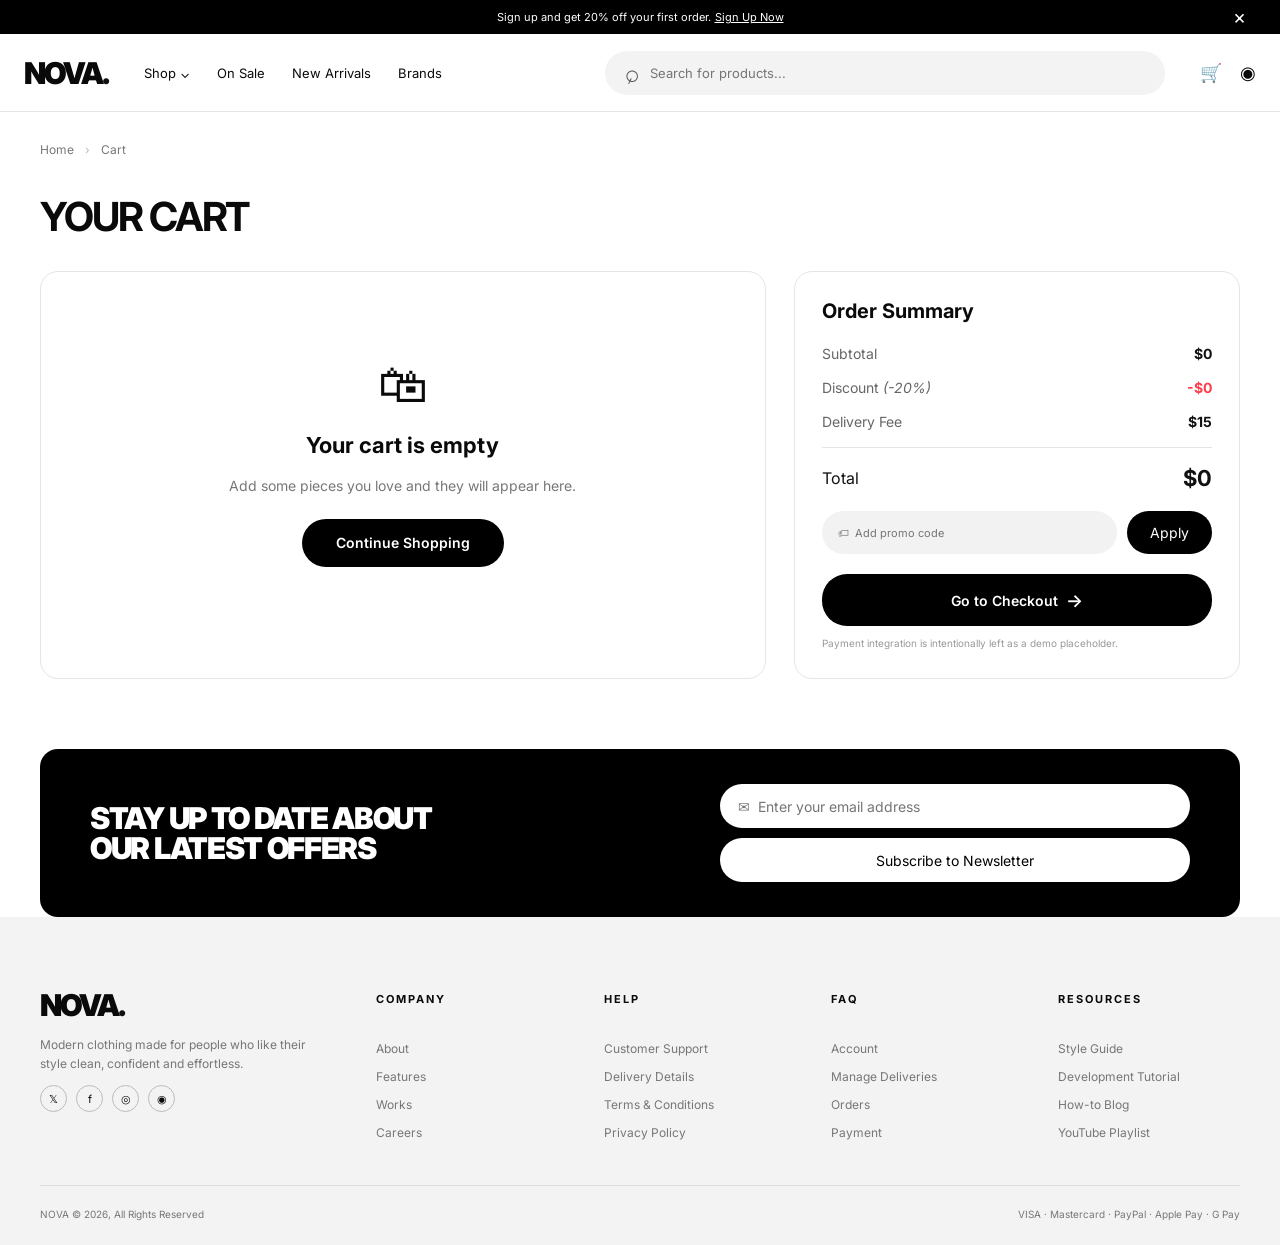
<file: cart.html>
<!DOCTYPE html>
<html lang="en"><head><meta charset="UTF-8"><meta name="viewport" content="width=device-width, initial-scale=1.0"><title>Your Cart — NOVA</title><link rel="preconnect" href="https://fonts.googleapis.com"><link rel="preconnect" href="https://fonts.gstatic.com" crossorigin><link href="https://fonts.googleapis.com/css2?family=Inter:wght@400;500;600;700;800;900&display=swap" rel="stylesheet"><link rel="stylesheet" href="style.css"></head>
<body>
<div class="promo">Sign up and get 20% off your first order. <a href="index.html#newsletter">Sign Up Now</a><button class="promo-close">×</button></div>
<header class="site-header"><a class="logo" href="index.html">NOVA<span>.</span></a><nav class="desktop-nav"><a href="shop.html">Shop <span>⌄</span></a><a href="shop.html?sort=sale">On Sale</a><a href="shop.html?sort=new">New Arrivals</a><a href="shop.html?category=brands">Brands</a></nav><div class="search-box"><span>⌕</span><input id="globalSearch" placeholder="Search for products..."></div><div class="header-actions"><a href="cart.html" class="active">🛒</a><a href="index.html#account">◉</a><button class="hamburger" id="hamburger"><i></i><i></i><i></i></button></div></header>
<div class="mobile-menu" id="mobileMenu"><a href="shop.html">Shop</a><a href="shop.html?sort=sale">On Sale</a><a href="shop.html?sort=new">New Arrivals</a><a href="shop.html?category=brands">Brands</a><a href="cart.html">Cart</a></div>
<main class="container cart-page"><div class="breadcrumbs">Home <span>›</span> Cart</div><h1>YOUR CART</h1><div class="cart-layout"><section class="cart-list" id="cartList"></section><aside class="summary"><h2>Order Summary</h2><div class="summary-line"><span>Subtotal</span><strong id="subtotal">$0</strong></div><div class="summary-line discount-line"><span>Discount <em id="discountPercent">(-20%)</em></span><strong id="discount">-$0</strong></div><div class="summary-line"><span>Delivery Fee</span><strong id="delivery">$15</strong></div><hr><div class="summary-total"><span>Total</span><strong id="total">$0</strong></div><div class="promo-code"><input id="promoCode" placeholder="🏷  Add promo code"><button id="applyPromo">Apply</button></div><button class="btn dark full checkout" id="checkout">Go to Checkout <span>→</span></button><p class="payment-note">Payment integration is intentionally left as a demo placeholder.</p></aside></div></main>
<section class="newsletter container" id="newsletter"><h2>STAY UP TO DATE ABOUT<br>OUR LATEST OFFERS</h2><form id="newsletterForm"><input type="email" required placeholder="✉  Enter your email address"><button>Subscribe to Newsletter</button></form></section><footer class="footer"><div class="container footer-grid"><div class="footer-brand"><a class="logo" href="index.html">NOVA<span>.</span></a><p>Modern clothing made for people who like their style clean, confident and effortless.</p><div class="socials"><a href="#">𝕏</a><a href="#">f</a><a href="#">◎</a><a href="#">◉</a></div></div><div><h4>COMPANY</h4><a href="#">About</a><a href="#">Features</a><a href="#">Works</a><a href="#">Careers</a></div><div><h4>HELP</h4><a href="#">Customer Support</a><a href="#">Delivery Details</a><a href="#">Terms & Conditions</a><a href="#">Privacy Policy</a></div><div><h4>FAQ</h4><a href="#">Account</a><a href="#">Manage Deliveries</a><a href="#">Orders</a><a href="#">Payment</a></div><div><h4>RESOURCES</h4><a href="#">Style Guide</a><a href="#">Development Tutorial</a><a href="#">How-to Blog</a><a href="#">YouTube Playlist</a></div></div><div class="container footer-bottom"><span>NOVA © 2026, All Rights Reserved</span><span>VISA · Mastercard · PayPal · Apple Pay · G Pay</span></div></footer><div class="toast" id="toast"></div><script src="script.js"></script><script src="cart.js"></script></body></html>
</file>
<file: style.css>
:root {
    --black: #000;
    --white: #fff;
    --bg: #fff;
    --soft: #f5f5f5;
    --line: #e5e5e5;
    --muted: #6b6b6b;
    --yellow: #f7c944;
    --red: #ff5a67;
    --max: 1710px
}

* {
    box-sizing: border-box
}

html {
    scroll-behavior: smooth
}

body {
    margin: 0;
    font-family: Inter, Arial, sans-serif;
    color: #0a0a0a;
    background: #fff;
    font-size: 14px
}

a {
    text-decoration: none;
    color: inherit
}

button,
input,
select {
    font: inherit
}

button {
    cursor: pointer;
    border: 0;
    background: none
}

.container {
    /* width: min(var(--max), calc(100% - 80px)); */
    width: min(var(--max), calc(100% - 80px));
    margin: auto
}

.promo {
    height: 34px;
    background: #000;
    color: #fff;
    display: flex;
    align-items: center;
    justify-content: center;
    font-size: 11px;
    position: relative
}

.promo a {
    text-decoration: underline;
    margin-left: 4px
}

.promo-close {
    position: absolute;
    right: 28px;
    color: #fff;
    font-size: 20px
}

.site-header {
    height: 78px;
    border-bottom: 1px solid var(--line);
    display: flex;
    align-items: center;
    gap: 35px;
    padding: 0 max(24px, calc((100% - 1280px)/2));
    background: #fff;
    position: sticky;
    top: 0;
    z-index: 50
}

.logo {
    font-weight: 900;
    font-size: 30px;
    letter-spacing: -1.7px;
    white-space: nowrap
}

.logo span {
    color: #111
}

.desktop-nav {
    display: flex;
    gap: 27px;
    align-items: center
}

.desktop-nav a {
    font-size: 13px
}

.desktop-nav a:hover,
.desktop-nav .active {
    font-weight: 700
}

.desktop-nav span {
    font-size: 13px
}

.search-box {
    height: 44px;
    background: #f3f3f3;
    border-radius: 24px;
    display: flex;
    align-items: center;
    gap: 10px;
    padding: 0 18px;
    flex: 1;
    max-width: 560px;
    margin-left: auto
}

.search-box span {
    font-size: 25px;
    transform: rotate(-20deg);
    color: #555
}

.search-box input {
    border: 0;
    outline: 0;
    background: transparent;
    width: 100%;
    font-size: 13px
}

.header-actions {
    display: flex;
    align-items: center;
    gap: 18px;
    font-size: 18px
}

.header-actions a {
    line-height: 1
}

.hamburger {
    display: none;
    width: 34px;
    height: 34px
}

.hamburger i {
    display: block;
    width: 20px;
    height: 2px;
    background: #111;
    margin: 4px auto
}

.mobile-menu {
    display: none
}

.hero {
    min-height: 620px;
    background: #f4f2f3;
    display: grid;
    grid-template-columns: 1fr 1fr;
    overflow: hidden
}

.hero-copy {
    padding: 82px 40px 55px 70px;
    display: flex;
    flex-direction: column;
    align-items: flex-start
}

.eyebrow {
    font-size: 11px;
    font-weight: 700;
    letter-spacing: 1.7px;
    color: #555;
    margin: 0 0 16px
}

.hero h1 {
    font-size: 65px;
    line-height: .93;
    letter-spacing: -4px;
    margin: 0 0 22px;
    font-weight: 900
}

.hero h1 span {
    display: inline-block
}

.hero-text {
    max-width: 480px;
    line-height: 1.7;
    color: #666;
    margin: 0 0 26px
}

.btn {
    display: inline-flex;
    justify-content: center;
    align-items: center;
    min-height: 48px;
    border-radius: 25px;
    padding: 0 34px;
    font-weight: 600
}

.btn.dark {
    background: #000;
    color: #fff
}

.btn.light {
    background: #fff;
    border: 1px solid var(--line)
}

.btn.full {
    width: 100%
}

.stats {
    display: flex;
    gap: 35px;
    margin-top: auto;
    padding-top: 35px
}

.stats div {
    display: flex;
    flex-direction: column;
    gap: 6px
}

.stats strong {
    font-size: 27px
}

.stats span {
    font-size: 10px;
    color: #777
}

.hero-image {
    min-height: 620px
}

.hero-image img {
    width: 100%;
    height: 100%;
    object-fit: cover;
    object-position: center
}

.brand-strip {
    background: #000;
    color: #fff
}

.brands {
    height: 92px;
    display: flex;
    align-items: center;
    justify-content: space-around;
    font-size: 24px;
    letter-spacing: -1px
}

.brands b:last-child {
    font-weight: 500
}

.section {
    padding-top: 78px;
    padding-bottom: 78px
}

.section-heading {
    display: flex;
    align-items: center;
    justify-content: space-between;
    margin-bottom: 35px
}

.section-heading h2,
.styles-section>h2 {
    font-size: 31px;
    letter-spacing: -1.5px;
    margin: 0;
    font-weight: 900
}

.section-heading>a {
    border: 1px solid var(--line);
    padding: 11px 22px;
    border-radius: 22px;
    font-size: 12px
}

.product-grid {
    display: grid;
    gap: 18px
}

.product-grid.four {
    grid-template-columns: repeat(4, 1fr)
}

.product-grid.three {
    grid-template-columns: repeat(3, 1fr)
}

.product-card {
    min-width: 0
}

.product-image {
    display: block;
    background: #f3f3f3;
    border-radius: 14px;
    overflow: hidden;
    aspect-ratio: 1/1.13;
    margin-bottom: 12px
}

.product-image img {
    width: 100%;
    height: 100%;
    object-fit: cover;
    mix-blend-mode: multiply
}

.product-name {
    display: block;
    font-weight: 700;
    font-size: 14px;
    margin-bottom: 5px
}

.rating {
    color: var(--yellow);
    font-size: 15px;
    letter-spacing: 1px
}

.rating small {
    color: #555;
    font-size: 10px;
    letter-spacing: 0;
    margin-left: 5px
}

.price {
    font-weight: 800;
    font-size: 17px;
    margin-top: 5px
}

.price del {
    color: #999;
    font-weight: 500;
    margin-left: 5px
}

.sale {
    display: inline-block;
    background: #ffe5e8;
    color: #ff5260;
    font-size: 10px;
    border-radius: 10px;
    padding: 4px 7px;
    margin-left: 6px;
    font-weight: 600
}

.border-top {
    border-top: 1px solid var(--line)
}

.styles-section {
    background: #f5f5f5;
    border-radius: 26px;
    padding: 50px
}

.styles-section>h2 {
    text-align: center;
    margin-bottom: 32px
}

.style-grid {
    display: grid;
    grid-template-columns: 1fr 1.7fr;
    gap: 15px
}

.style-card {
    height: 245px;
    border-radius: 15px;
    overflow: hidden;
    position: relative;
    background: #ddd
}

.style-card.wide {
    height: 245px
}

.style-card img {
    width: 100%;
    height: 100%;
    object-fit: cover
}

.style-card span {
    position: absolute;
    top: 22px;
    left: 24px;
    font-size: 22px;
    font-weight: 800
}

.reviews-section {
    padding-bottom: 55px
}

.slider-arrows {
    display: flex;
    gap: 5px
}

.slider-arrows button {
    font-size: 22px;
    padding: 5px
}

.reviews {
    display: grid;
    grid-template-columns: repeat(3, 1fr);
    gap: 18px;
    overflow: hidden
}

.review {
    border: 1px solid var(--line);
    border-radius: 16px;
    padding: 24px;
    min-height: 190px
}

.review h3 {
    font-size: 14px;
    margin: 10px 0
}

.review h3 b {
    display: inline-flex;
    background: #17a558;
    color: #fff;
    width: 15px;
    height: 15px;
    border-radius: 50%;
    align-items: center;
    justify-content: center;
    font-size: 9px
}

.review p {
    color: #666;
    line-height: 1.65;
    margin: 0;
    font-size: 12px
}

.newsletter {
    background: #000;
    color: #fff;
    border-radius: 18px;
    padding: 35px 50px;
    display: flex;
    align-items: center;
    justify-content: space-between;
    gap: 40px;
    margin-bottom: 0
}

.newsletter h2 {
    font-size: 30px;
    line-height: 1;
    letter-spacing: -1.3px;
    margin: 0;
    font-weight: 900
}

.newsletter form {
    width: min(470px, 100%);
    display: grid;
    gap: 10px
}

.newsletter input,
.newsletter button {
    height: 44px;
    border: 0;
    border-radius: 23px;
    padding: 0 18px
}

.newsletter button {
    background: #fff;
    color: #000
}

.newsletter input {
    outline: 0
}

.footer {
    background: #f3f3f3;
    margin-top: 0;
    padding: 70px 0 25px
}

.footer-grid {
    display: grid;
    grid-template-columns: 1.6fr repeat(4, 1fr);
    gap: 45px
}

.footer-brand p {
    color: #777;
    line-height: 1.6;
    max-width: 270px;
    font-size: 12px
}

.footer h4 {
    font-size: 11px;
    letter-spacing: 2px;
    margin: 5px 0 22px
}

.footer-grid>div:not(.footer-brand) {
    display: flex;
    flex-direction: column;
    gap: 13px
}

.footer-grid>div:not(.footer-brand) a {
    color: #777;
    font-size: 12px
}

.socials {
    display: flex;
    gap: 9px
}

.socials a {
    width: 27px;
    height: 27px;
    border: 1px solid #bbb;
    border-radius: 50%;
    display: flex;
    align-items: center;
    justify-content: center;
    font-size: 11px
}

.footer-bottom {
    border-top: 1px solid #ddd;
    margin-top: 45px;
    padding-top: 22px;
    display: flex;
    justify-content: space-between;
    color: #777;
    font-size: 10px
}

.toast {
    position: fixed;
    right: 25px;
    bottom: 25px;
    background: #000;
    color: #fff;
    padding: 13px 18px;
    border-radius: 10px;
    opacity: 0;
    transform: translateY(15px);
    transition: .25s;
    z-index: 100
}

.toast.show {
    opacity: 1;
    transform: translateY(0)
}

.breadcrumbs {
    color: #777;
    font-size: 12px;
    padding: 30px 0
}

.breadcrumbs span {
    padding: 0 8px;
    color: #bbb
}

.shop-page {
    padding-bottom: 75px
}

.shop-layout {
    display: grid;
    grid-template-columns: 245px 1fr;
    gap: 50px
}

.filters {
    border: 1px solid var(--line);
    border-radius: 17px;
    padding: 24px;
    height: max-content;
    position: sticky;
    top: 105px
}

.filter-title {
    display: flex;
    align-items: center;
    justify-content: space-between;
    border-bottom: 1px solid var(--line);
    padding-bottom: 18px
}

.filter-title h3 {
    margin: 0;
    font-size: 18px
}

.filter-title button {
    font-size: 11px;
    color: #777
}

.filter-group {
    padding: 22px 0;
    border-bottom: 1px solid var(--line);
    display: flex;
    flex-direction: column;
    gap: 12px
}

.filter-group h4 {
    margin: 0 0 3px;
    font-size: 13px
}

.filter-group label {
    font-size: 12px;
    color: #666
}

.filter-group input[type=checkbox] {
    accent-color: #000
}

.price-row {
    display: flex;
    align-items: center;
    gap: 8px
}

.price-row input {
    width: 80px;
    border: 1px solid var(--line);
    border-radius: 7px;
    padding: 8px;
    font-size: 11px
}

.chips {
    display: flex;
    gap: 7px;
    flex-wrap: wrap
}

.chips button {
    padding: 8px 12px;
    background: #f2f2f2;
    border-radius: 18px;
    font-size: 11px
}

.chips button.active {
    background: #000;
    color: #fff
}

.shop-results {
    min-width: 0
}

.shop-head {
    display: flex;
    justify-content: space-between;
    align-items: flex-end;
    margin-bottom: 28px
}

.shop-head h1 {
    font-size: 31px;
    margin: 0 0 5px;
    letter-spacing: -1.5px
}

.shop-head p {
    color: #777;
    margin: 0;
    font-size: 11px
}

.sort {
    font-size: 11px;
    color: #777
}

.sort select {
    border: 0;
    font-weight: 700;
    outline: 0;
    background: #fff
}

.pagination {
    display: flex;
    justify-content: center;
    gap: 7px;
    margin-top: 40px
}

.pagination button {
    width: 35px;
    height: 35px;
    border-radius: 8px
}

.pagination button.active {
    background: #000;
    color: #fff
}

.product-page {
    padding-bottom: 50px
}

.product-main {
    display: grid;
    grid-template-columns: 1.2fr 1fr;
    gap: 60px;
    align-items: start
}

.gallery {
    display: grid;
    grid-template-columns: 85px 1fr;
    gap: 15px
}

.thumbs {
    display: flex;
    flex-direction: column;
    gap: 12px
}

.thumb {
    border: 1px solid transparent;
    border-radius: 12px;
    overflow: hidden;
    padding: 0;
    background: #f4f4f4;
    aspect-ratio: 1
}

.thumb.active {
    border-color: #111
}

.thumb img {
    width: 100%;
    height: 100%;
    object-fit: cover
}

.main-image {
    background: #f4f4f4;
    border-radius: 17px;
    overflow: hidden;
    aspect-ratio: 1/1.12
}

.main-image img {
    width: 100%;
    height: 100%;
    object-fit: cover;
    mix-blend-mode: multiply
}

.product-info h1 {
    font-size: 45px;
    line-height: 1;
    letter-spacing: -2px;
    margin: 8px 0 15px
}

.product-info .price-line {
    display: flex;
    align-items: center;
    gap: 12px;
    margin: 15px 0 20px
}

.price-line strong {
    font-size: 30px
}

.price-line del {
    font-size: 19px;
    color: #999
}

.price-line span {
    background: #ffe5e8;
    color: #ff5360;
    padding: 6px 10px;
    border-radius: 14px;
    font-size: 11px
}

.product-desc {
    color: #666;
    line-height: 1.7;
    font-size: 12px;
    max-width: 650px
}

.product-info hr {
    border: 0;
    border-top: 1px solid var(--line);
    margin: 24px 0
}

.option {
    padding: 0 0 23px;
    border-bottom: 1px solid var(--line);
    margin-bottom: 20px
}

.option>span {
    display: block;
    color: #777;
    font-size: 12px;
    margin-bottom: 12px
}

.color-dots {
    display: flex;
    gap: 10px
}

.color {
    width: 26px;
    height: 26px;
    border-radius: 50%;
    background: var(--c);
    border: 3px solid #fff;
    outline: 1px solid transparent
}

.color.selected {
    outline-color: #000
}

.size-buttons {
    display: flex;
    gap: 8px
}

.size {
    background: #f1f1f1;
    padding: 10px 18px;
    border-radius: 20px;
    font-size: 11px
}

.size.selected {
    background: #000;
    color: #fff
}

.buy-row {
    display: flex;
    gap: 12px
}

.buy-row .btn {
    flex: 1
}

.qty {
    height: 48px;
    background: #f1f1f1;
    border-radius: 25px;
    display: flex;
    align-items: center;
    justify-content: center;
    gap: 22px;
    padding: 0 16px
}

.qty button {
    font-size: 22px
}

.product-tabs {
    display: flex;
    border-bottom: 1px solid var(--line);
    margin-top: 55px
}

.product-tabs button {
    flex: 1;
    padding: 18px 8px;
    color: #777;
    font-size: 12px;
    border-bottom: 2px solid transparent
}

.product-tabs button.active {
    color: #000;
    border-color: #000
}

.reviews-product {
    padding-top: 60px
}

.review-head {
    display: flex;
    justify-content: space-between;
    align-items: center;
    margin-bottom: 25px
}

.review-head h2 {
    font-size: 24px;
    margin: 0
}

.review-head small {
    font-weight: 400;
    color: #777;
    font-size: 12px
}

.review-grid {
    display: grid;
    grid-template-columns: 1fr 1fr;
    gap: 16px
}

.load-more {
    display: block;
    margin: 25px auto 0;
    border: 1px solid var(--line);
    padding: 11px 24px;
    border-radius: 22px
}

.related {
    padding-bottom: 45px
}

.cart-page {
    padding-bottom: 70px
}

.cart-page>h1 {
    font-size: 40px;
    letter-spacing: -2px;
    margin: 5px 0 30px
}

.cart-layout {
    display: grid;
    grid-template-columns: 1.3fr .8fr;
    gap: 28px
}

.cart-list {
    border: 1px solid var(--line);
    border-radius: 18px;
    padding: 22px
}

.cart-item {
    display: grid;
    grid-template-columns: 110px 1fr auto;
    gap: 18px;
    align-items: center;
    padding: 0 0 20px;
    margin-bottom: 20px;
    border-bottom: 1px solid var(--line);
    position: relative
}

.cart-item:last-child {
    margin-bottom: 0;
    padding-bottom: 0;
    border: 0
}

.cart-img {
    width: 110px;
    height: 120px;
    background: #f4f4f4;
    border-radius: 12px;
    overflow: hidden
}

.cart-img img {
    width: 100%;
    height: 100%;
    object-fit: cover;
    mix-blend-mode: multiply
}

.cart-info h3 {
    font-size: 16px;
    margin: 0 0 7px
}

.cart-info p {
    font-size: 11px;
    color: #777;
    margin: 3px 0
}

.cart-info strong {
    font-size: 19px;
    display: block;
    margin-top: 10px
}

.cart-item .qty {
    grid-column: 3;
    grid-row: 1;
    align-self: end;
    height: 38px;
    gap: 15px
}

.remove {
    position: absolute;
    right: 5px;
    top: 0;
    color: #ff424f;
    font-size: 18px
}

.summary {
    border: 1px solid var(--line);
    border-radius: 18px;
    padding: 27px;
    height: max-content
}

.summary h2 {
    font-size: 20px;
    margin: 0 0 22px
}

.summary-line,
.summary-total {
    display: flex;
    justify-content: space-between;
    align-items: center;
    margin: 17px 0;
    color: #666
}

.summary-line strong {
    color: #111
}

.discount-line strong {
    color: #ff3e4d
}

.summary-total {
    font-size: 16px;
    color: #111
}

.summary-total strong {
    font-size: 22px
}

.summary hr {
    border: 0;
    border-top: 1px solid var(--line)
}

.promo-code {
    display: flex;
    gap: 10px;
    margin: 20px 0
}

.promo-code input {
    height: 43px;
    background: #f2f2f2;
    border: 0;
    border-radius: 22px;
    padding: 0 16px;
    flex: 1;
    outline: 0;
    font-size: 11px
}

.promo-code button {
    background: #000;
    color: #fff;
    border-radius: 22px;
    padding: 0 23px
}

.checkout {
    min-height: 52px
}

.checkout span {
    font-size: 18px;
    margin-left: 8px
}

.payment-note {
    font-size: 10px;
    color: #999;
    line-height: 1.5;
    margin-bottom: 0
}

.empty-cart {
    text-align: center;
    padding: 60px 20px
}

.empty-cart>div {
    font-size: 50px
}

.empty-cart h2 {
    font-size: 22px
}

.empty-cart p {
    color: #777;
    margin-bottom: 25px
}

@media(max-width:1050px) {
    .container {
        width: min(var(--max), calc(100% - 40px))
    }

    .desktop-nav {
        display: none
    }

    .hamburger {
        display: block
    }

    .site-header {
        padding: 0 20px;
        gap: 18px
    }

    .search-box {
        max-width: none
    }

    .hero {
        grid-template-columns: 1fr
    }

    .hero-copy {
        padding: 55px 45px
    }

    .hero-image {
        height: 480px;
        min-height: 0
    }

    .stats {
        margin-top: 25px
    }

    .product-grid.four {
        grid-template-columns: repeat(2, 1fr)
    }

    .style-grid {
        grid-template-columns: 1fr 1fr
    }

    .shop-layout {
        grid-template-columns: 1fr
    }

    .filters {
        position: static
    }

    .product-grid.three {
        grid-template-columns: repeat(3, 1fr)
    }

    .product-main {
        grid-template-columns: 1fr 1fr;
        gap: 35px
    }

    .cart-layout {
        grid-template-columns: 1fr
    }

    .footer-grid {
        grid-template-columns: 1.5fr repeat(2, 1fr)
    }

    .footer-grid>div:nth-child(4),
    .footer-grid>div:nth-child(5) {
        margin-top: 20px
    }
}

@media(max-width:700px) {
    body {
        font-size: 13px
    }

    .container {
        width: calc(100% - 32px)
    }

    .promo {
        font-size: 9px;
        height: 31px
    }

    .promo-close {
        right: 9px
    }

    .site-header {
        height: 62px;
        padding: 0 16px
    }

    .logo {
        font-size: 24px
    }

    .search-box {
        order: 3;
        display: none
    }

    .header-actions {
        margin-left: auto;
        gap: 12px
    }

    .header-actions a {
        font-size: 16px
    }

    .mobile-menu {
        display: flex;
        position: fixed;
        top: 93px;
        left: 12px;
        right: 12px;
        background: #fff;
        border: 1px solid var(--line);
        border-radius: 14px;
        box-shadow: 0 15px 35px rgba(0, 0, 0, .15);
        flex-direction: column;
        padding: 8px;
        z-index: 49;
        transform: translateY(-15px);
        opacity: 0;
        pointer-events: none;
        transition: .25s
    }

    .mobile-menu.open {
        transform: translateY(0);
        opacity: 1;
        pointer-events: auto
    }

    .mobile-menu a {
        padding: 14px 15px;
        border-bottom: 1px solid var(--line)
    }

    .mobile-menu a:last-child {
        border-bottom: 0
    }

    .hero {
        width: 100%;
        border-radius: 0;
        min-height: auto
    }

    .hero-copy {
        padding: 50px 20px 30px
    }

    .hero h1 {
        font-size: 43px;
        letter-spacing: -2.5px
    }

    .hero-text {
        font-size: 12px
    }

    .hero-image {
        height: 440px
    }

    .stats {
        gap: 18px;
        flex-wrap: wrap
    }

    .stats strong {
        font-size: 20px
    }

    .stats span {
        font-size: 8px
    }

    .brand-strip {
        overflow: hidden
    }

    .brands {
        height: 65px;
        gap: 30px;
        width: max-content;
        justify-content: flex-start
    }

    .brands b {
        font-size: 16px
    }

    .section {
        padding-top: 48px;
        padding-bottom: 48px
    }

    .section-heading {
        margin-bottom: 24px
    }

    .section-heading h2,
    .styles-section>h2 {
        font-size: 22px
    }

    .section-heading>a {
        font-size: 10px;
        padding: 9px 14px
    }

    .product-grid.four,
    .product-grid.three {
        grid-template-columns: repeat(2, 1fr);
        gap: 14px
    }

    .product-name {
        font-size: 11px
    }

    .rating {
        font-size: 11px
    }

    .price {
        font-size: 14px
    }

    .price del {
        font-size: 11px
    }

    .sale {
        font-size: 8px;
        padding: 3px 5px
    }

    .styles-section {
        padding: 25px 15px;
        border-radius: 18px
    }

    .style-grid {
        grid-template-columns: 1fr 1fr;
        gap: 9px
    }

    .style-card,
    .style-card.wide {
        height: 155px
    }

    .style-card span {
        font-size: 15px;
        top: 12px;
        left: 14px
    }

    .reviews {
        display: flex;
        overflow: hidden
    }

    .review {
        min-width: 82%;
        padding: 18px
    }

    .newsletter {
        width: calc(100% - 32px);
        padding: 30px 22px;
        display: block;
        border-radius: 15px
    }

    .newsletter h2 {
        font-size: 23px;
        margin-bottom: 25px
    }

    .footer {
        padding: 45px 0 20px
    }

    .footer-grid {
        grid-template-columns: 1.3fr 1fr;
        gap: 30px 20px
    }

    .footer-brand {
        grid-column: 1/-1
    }

    .footer-bottom {
        display: block;
        line-height: 2;
        text-align: center
    }

    .footer-bottom span {
        display: block
    }

    .breadcrumbs {
        padding: 20px 0;
        font-size: 10px
    }

    .shop-page {
        padding-bottom: 45px
    }

    .shop-head {
        align-items: flex-start
    }

    .shop-head h1 {
        font-size: 25px
    }

    .sort {
        font-size: 9px
    }

    .filters {
        padding: 15px
    }

    .filter-group {
        padding: 15px 0
    }

    .product-main {
        grid-template-columns: 1fr;
        gap: 25px
    }

    .gallery {
        grid-template-columns: 60px 1fr
    }

    .main-image {
        aspect-ratio: 1/1.12
    }

    .product-info h1 {
        font-size: 31px
    }

    .price-line strong {
        font-size: 25px
    }

    .product-tabs {
        margin-top: 35px
    }

    .review-grid {
        grid-template-columns: 1fr
    }

    .cart-page>h1 {
        font-size: 31px
    }

    .cart-list {
        padding: 14px
    }

    .cart-item {
        grid-template-columns: 80px 1fr auto;
        gap: 12px
    }

    .cart-img {
        width: 80px;
        height: 95px
    }

    .cart-info h3 {
        font-size: 13px
    }

    .cart-info strong {
        font-size: 17px
    }

    .cart-item .qty {
        grid-column: 2/4;
        grid-row: 2;
        justify-self: end;
        margin-top: -10px
    }

    .summary {
        padding: 20px
    }

    .related {
        padding-top: 40px
    }
}

@media(max-width:430px) {
    .hero h1 {
        font-size: 38px
    }

    .hero-image {
        height: 390px
    }

    .product-grid.four,
    .product-grid.three {
        gap: 10px
    }

    .product-image {
        border-radius: 10px
    }

    .section-heading h2 {
        font-size: 20px
    }

    .style-card,
    .style-card.wide {
        height: 135px
    }

    .style-card span {
        font-size: 13px
    }

    .gallery {
        grid-template-columns: 55px 1fr
    }

    .thumbs {
        gap: 8px
    }

    .buy-row {
        gap: 8px
    }

    .qty {
        gap: 15px;
        padding: 0 11px
    }

    .buy-row .btn {
        padding: 0 18px
    }
}
</file>
